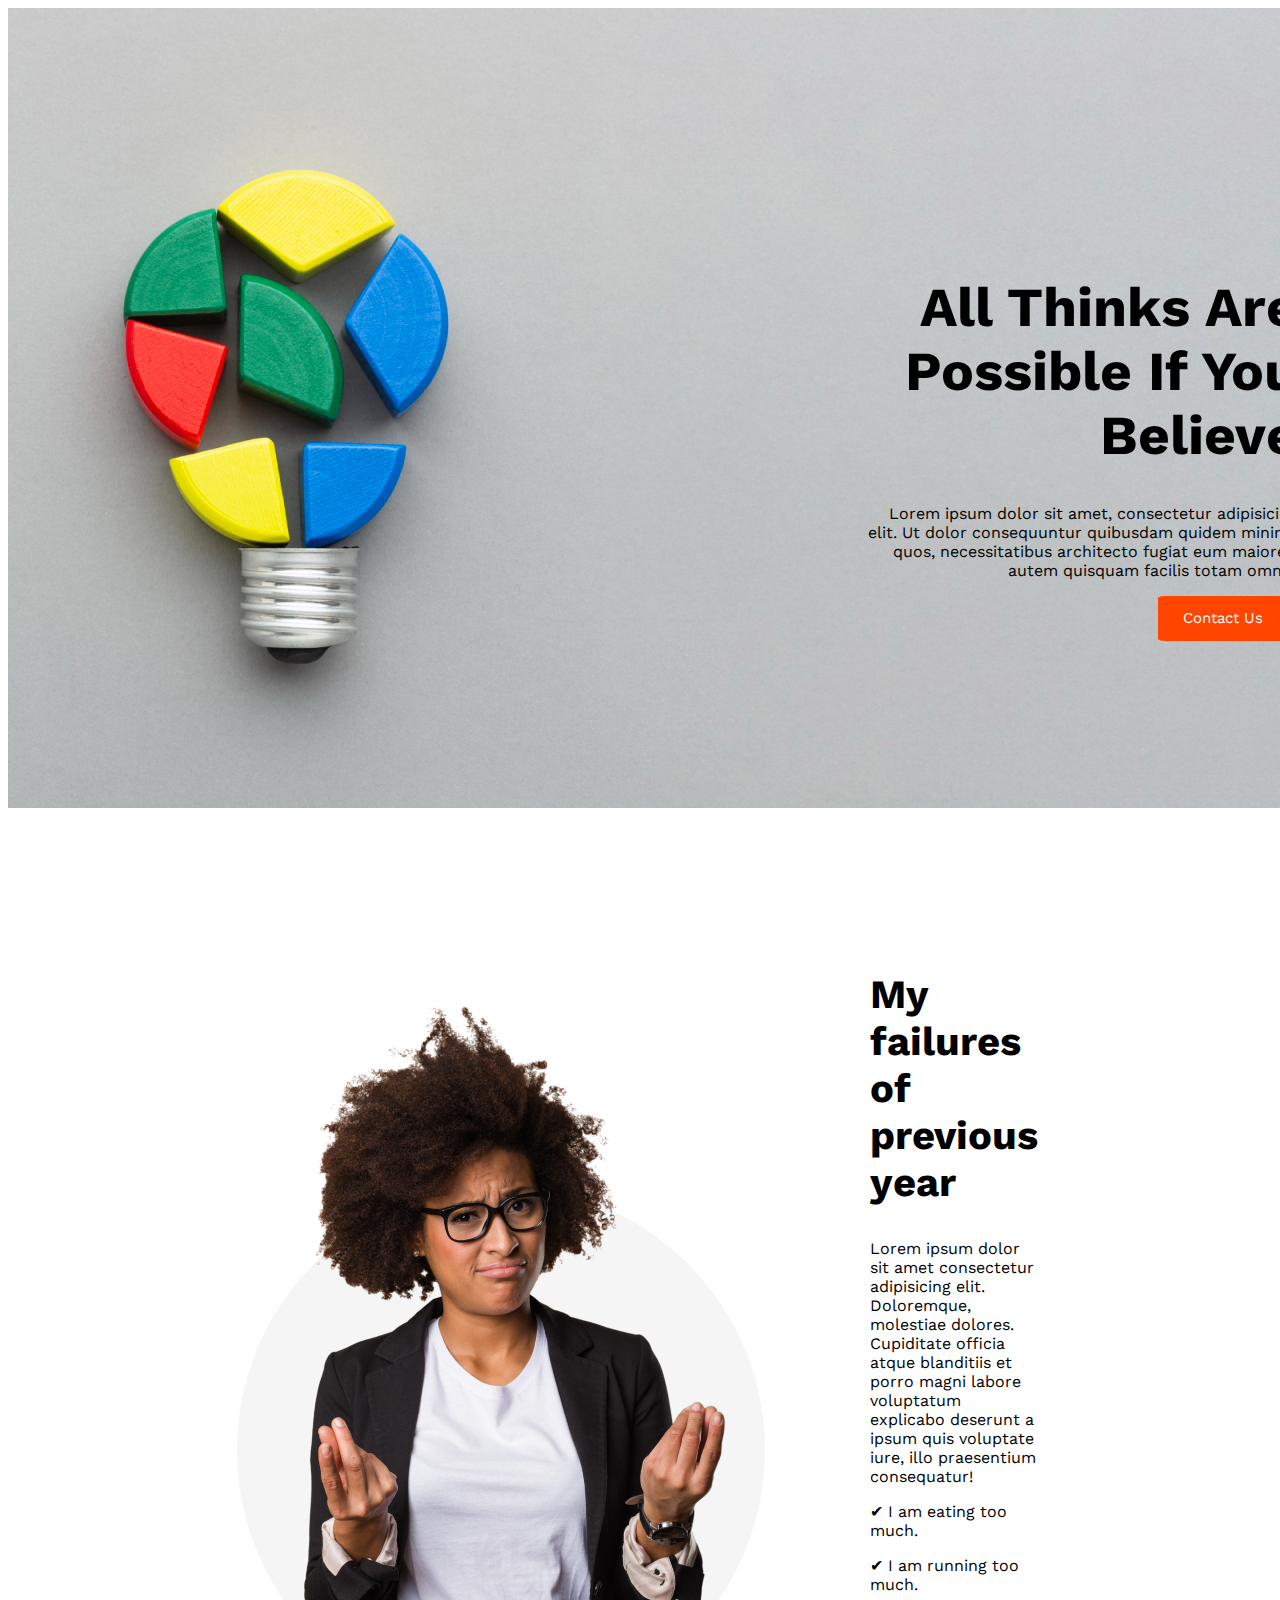
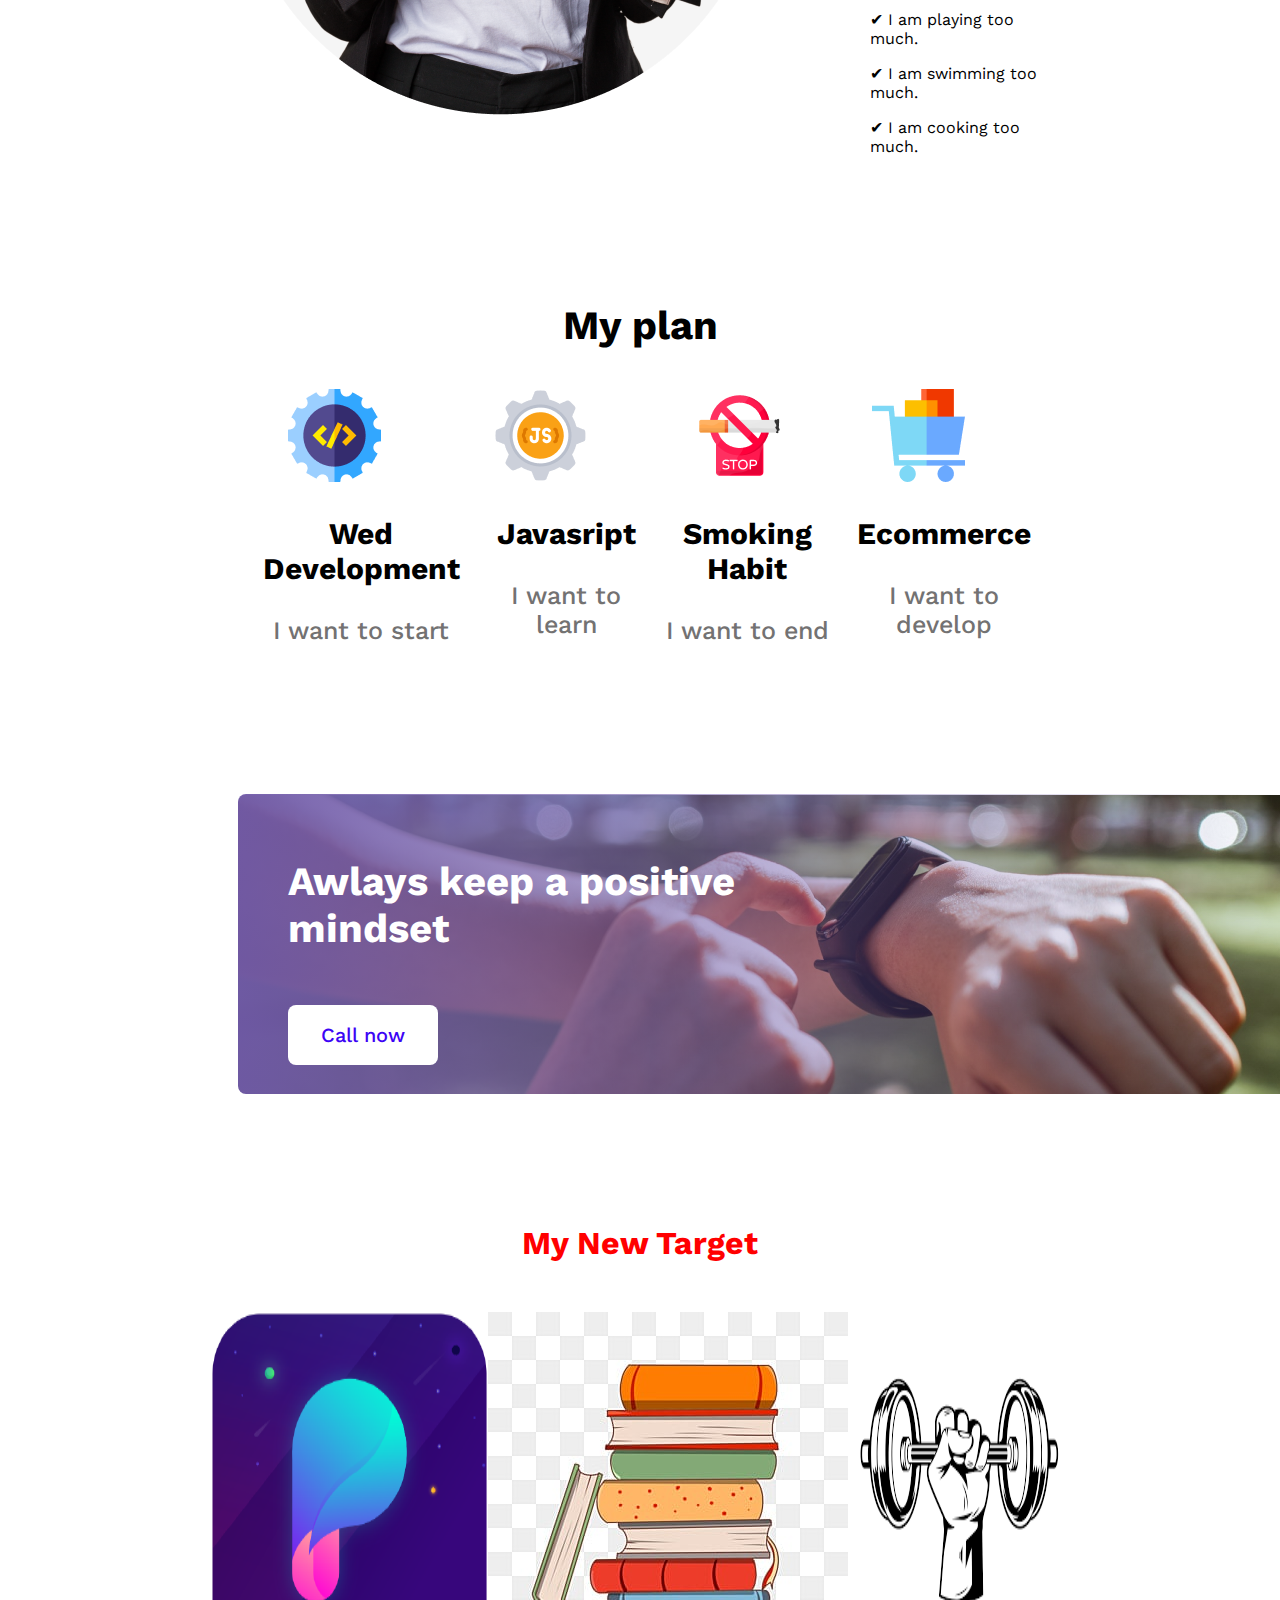
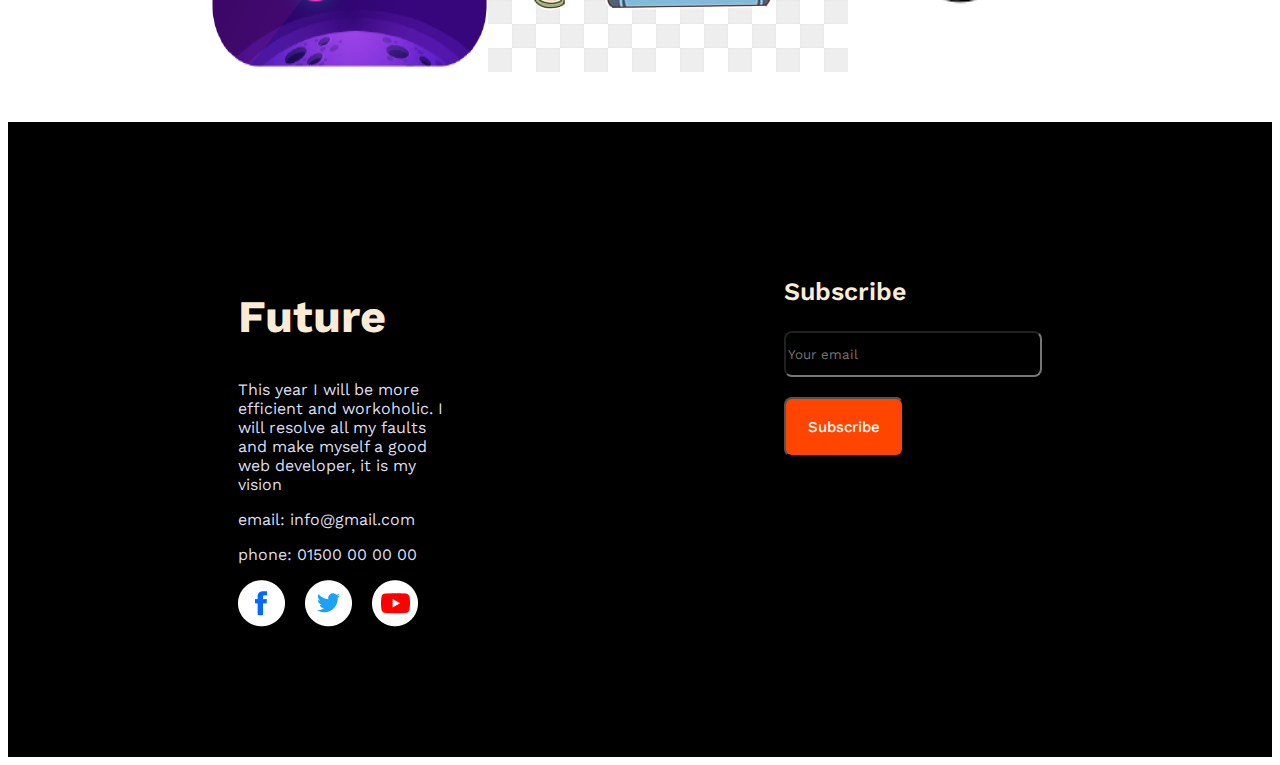
<file: index.html>
<!DOCTYPE html>
<html lang="en">
<head>
    <meta charset="UTF-8">
    <meta http-equiv="X-UA-Compatible" content="IE=edge">
    <meta name="viewport" content="width=device-width, initial-scale=1.0">
    <title>Samit Raiyan</title>
    <link rel="preconnect" href="https://fonts.googleapis.com"><link rel="preconnect" href="https://fonts.gstatic.com" crossorigin><link href="https://fonts.googleapis.com/css2?family=Work+Sans:wght@700&display=swap" rel="stylesheet">
    <link rel="stylesheet" href="1stAssignmentStyle.css">
    <link rel="icon" type="image/x-icon" href="./images/logo.png">
</head>
<body>
    <!-- Header Section -->
    <header>
        <div class="text-btn">
            <h1 class="head-heading"> All Thinks Are Possible If You Believe</h1>
        <p class="head-text">Lorem ipsum dolor sit amet, consectetur adipisicing elit. Ut dolor consequuntur quibusdam quidem minima quos, necessitatibus architecto fugiat eum maiores, autem quisquam facilis totam omnis.</p>
        <button class="btn1">Contact Us</button>
    </header>
        </div>
    <!-- Body Image and Text Section -->
    <Section class="body-content">
        <div>
            <img class="body-image" src="./images/person.png" alt="">
        </div>
        <div>
            <h2 class="body-heading">My failures of previous year</h2>
            <p>Lorem ipsum dolor sit amet consectetur adipisicing elit. Doloremque, molestiae dolores. Cupiditate officia atque blanditiis et porro magni labore voluptatum explicabo deserunt a ipsum quis voluptate iure, illo praesentium consequatur!</p>
            <p>✔ I am eating too much.</p>
            <p>✔ I am running too much.</p>
            <p>✔ I am playing too much.</p>
            <p>✔ I am swimming too much.</p>
            <p>✔ I am cooking too much.</p>
        </div>
    </Section>
    <!-- Body Icon List Section-->
    <section class="Body-list">
        <h3 class="list-heading">My plan</h3>
        <div class="list-icon">
            <div>
                <img class="web" src="./images/icons/web.png" alt="">
                <p class="icon-text">Wed Development</p>
                <p class="paratext">I want to start</p>
            </div>
            <div>
                <img class="js" src="./images/icons/js.png" alt="">
                <p class="icon-text">Javasript</p>
                <p class="paratext">I want to learn</p>
            </div>
            <div>
                <img class="smoke" src="./images/icons/smoke.png" alt="">
                <p class="icon-text">Smoking Habit</p>
                <p class="paratext">I want to end</p>
            </div>
            <div>
                <img class="ecom" src="./images/icons/ecom.png" alt="">
                <p class="icon-text">Ecommerce</p>
                <p class="paratext">I want to develop</p>
            </div>
        </div>
    </section>
    <!-- Gradient part -->
    <div class="gradient">
        <div class="textingradient">
          <h2 class="gradienttext">Awlays keep a positive mindset</h2>
          <button class="gradientbutton">Call now</button>
        </div>
      </div>
    <!-- Extra Section -->
    <section>
        <div>
            <h1 class="extra-h">My New Target</h1>
        </div>
        <div class="extra-div">
            <img src="./images/phero.png" alt="programminghero">
            <img src="./images/book.jpg" alt="book">
            <img src="./images/gym.png" alt="">
        </div>
    </section>
    <!-- Footer Section -->
    <footer class="sitefooter">
        <div class="foot">
          <div class="future">
            <h2>Future</h2>
            <p>
              This year I will be more efficient and workoholic. I will resolve
              all my faults and make myself a good web developer, it is my vision
            </p>
            <p>email: info@gmail.com</p>
            <p>phone: 01500 00 00 00</p>
            <div class="footerimage">
              <img src="./images/icons/fb.png" alt="facebook.com" />
              <img src="./images/icons/twitter.png" alt="twitter.com" />
              <img src="./images/icons/youtube.png" alt="youtube.com" />
            </div>
          </div>
          <div>
            <h3 class="leftfooterhead">Subscribe</h3>
            <input
              type="email"
              placeholder="Your email"
              name="Your email"
              id="email"
            />
            <button class="subscribebtn">
              <a
                href="https://youtu.be/Q7vWCTwslhI"
                target="_blank"
                class="subscribebtn"
                >Subscribe</a
              >
            </button>
          </div>
        </div>
      </footer>
</body>
</html>
</file>
<file: 1stAssignmentStyle.css>
/* Head Code Start */
*{
    font-family: work sans;
}
header{
    background-image: url(./images/banner/banner2.png);
    height: 800px;
    width: 1520px;
}
.text-btn{
    padding-top: 230px;
    margin: 0px 230px 370px 850px;
}
.btn1{
    background-color: orangered;
    color: white;
    font-size: 15px;
    border-radius: 5%;
    border: 0;
    width: 130px;
   height: 45px;
   margin-left: 300px;
}
.head-heading{
    text-align: right;
    font-weight: 700;
    font-size: 55px;
}
.head-text{
    text-align: right;
}


/* Head Code End */

/* Body Code Start */
.body-content{
    display: flex;
    margin: 130px 322px 130px 206px;
}
.body-heading{
    font-weight: 700px;
    font-size: 40px;
}
.body-content{
    align-items: center;
}
.body-image{
    margin-right: 87px;
}
.list-heading{
   text-align: center;
   font-weight: 700;
   font-size: 40px;
}
.list-icon{
    display: flex;
    justify-content: space-between;
    margin: 1px 230px 124px 230px;

}
.icon-text{
    font-weight: 700;
    font-size: 30px;
    line-height: 35px;
    text-align: center;
}
.web{
    padding-left: 50px;
}
.js{
    padding-left: 10px;
}
.smoke{
    padding-left: 45px;
}
.ecom{
    padding-left: 25px;
}
.paratext{
    color: #737272;
    font-weight: 500;
font-size: 25px;
text-align: center;
}
/* gradient part */
.gradient{
    margin-right: 230px;
    margin-left: 230px;
    background-image:  linear-gradient(to left, rgba(9, 31, 154, 0), rgba(111, 89, 168, 0.945)),
     url(./watch.png);
     width: 1050px;
     height: 300px;
 margin-bottom: 130px;
 border-radius: 8px;
 
 }
 .textingradient{
     padding-left: 50px;
     padding-right: 400px;
     padding-bottom: 60px;
     padding-top: 30px;
 }
 .gradienttext{
     font-weight: 700;
     font-size: 40px;
     color: white;
 
 }
 .textingradient button{
     font-weight: 500;
     font-size: 20px;
     color: rgb(60, 4, 245);
     text-decoration: none;
     margin-top: 20px;
     height: 60px;
     border-radius: 8px;
     border: none;
     width: 150px;
     background-color: rgb(255, 255, 255);
 }
/* Body Code End */
/* Extra Code Start */
.extra-h{
    text-align: center;
    color: red;
}
.extra-div{
    display: flex;
    justify-content: space-between;
    margin-top: 50px;
    margin-right: 200px;
    margin-left: 200px;
    margin-bottom: 50px;
}
/* Extra Code End */
/* Footer Code Start */

.sitefooter{
    
    background-color: black;
    
}
.foot{margin-left: 230px ;
    margin-right: 230px;
   padding-bottom: 130px;
   padding-top: 130px;
    display: flex;
    gap:330px;
    color: antiquewhite;
}
.footer head{
    font-weight: 700;

}
.subscribebtn{
font-weight: 500;
font-size: 15px;
    color: white;
    text-decoration: none;
    margin-top: 20px;
    height: 60px;
    border-radius: 8px;
    width: 120px;
    background-color:orangered;
}
.footerimage{
display: flex;
gap: 20px;
}
.future p{
    font-weight: 400;
font-size: 16px;
color: rgb(221, 221, 240);
}
.future h2{
    font-weight: 700;
font-size: 45px;
}
#email{
    
    height: 40px;
    width: 250px;
    color: white;
    border-radius: 8px;
    background-color: black;
    
    
}
.leftfooterhead{
    font-weight: 600;
font-size: 25px;
}
/* Footer Code End */
</file>
